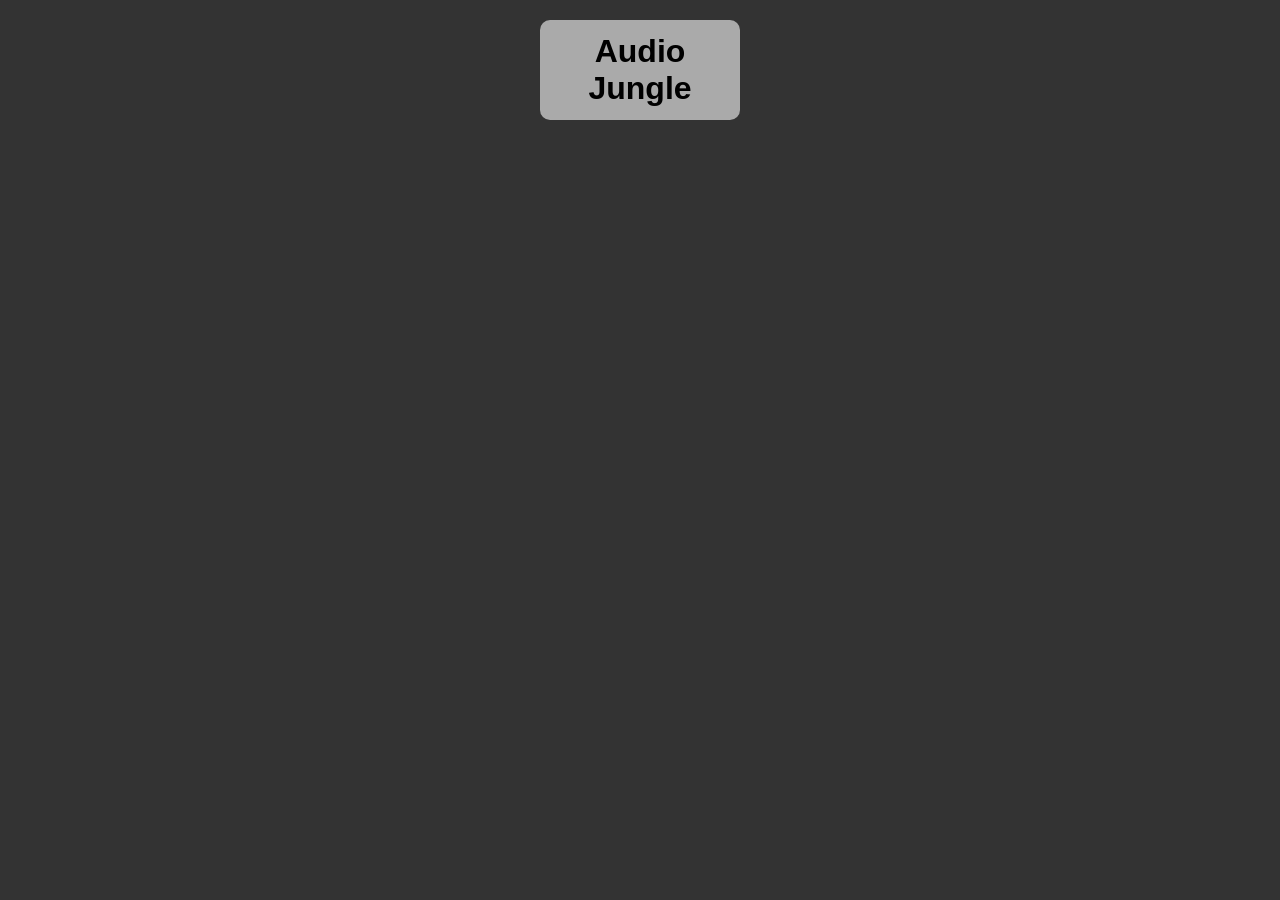
<file: audiojungle/index.html>
<!DOCTYPE html>
<html lang="en">
<head>
    <meta charset="UTF-8">
    <title>Audio Jungle</title>
    <style>
        body {
            font-family: sans-serif;
            display: flex;
            flex-direction: row;
            flex-wrap: wrap;
            align-items: center;
            justify-content: center;
            min-height: 100%;
            margin: 0;
            background-color: #333;
        }

        .sound-button {
            width: 200px;
            height: 100px;
            margin: 20px;
            font-size: 2em;
            font-weight: bold;
            color: #000;
            background-color: #aaa;
            border: none;
            border-radius: 10px;
            cursor: pointer;
            transition: background-color 0.2s;
        }

        .sound-button:hover {
            background-color: #fff;
        }
    </style>
</head>
<body>
    <button class="sound-button" id="audiojungle_button">Audio Jungle</button>

    <script>
        const audiojungle = new Audio('audiojungle.mp3');
        const startbutton = document.getElementById('audiojungle_button');
        const status = document.getElementById('status');

        function playforever() {
            audiojungle.play().catch(error => console.error("audiojungle.play fucked up somehow", error));

            const min_time = 10;
            const max_time = 30;
            const random_time = Math.floor(Math.random() * (max_time - min_time + 1) + min_time);

            setTimeout(playforever, random_time * 1000);
        }

        startbutton.addEventListener('click', () => {
            startbutton.disabled = true;
            startbutton.textContent = "Audio Jungling";
            playforever();
        });
    </script>
</body>
</html>
</file>
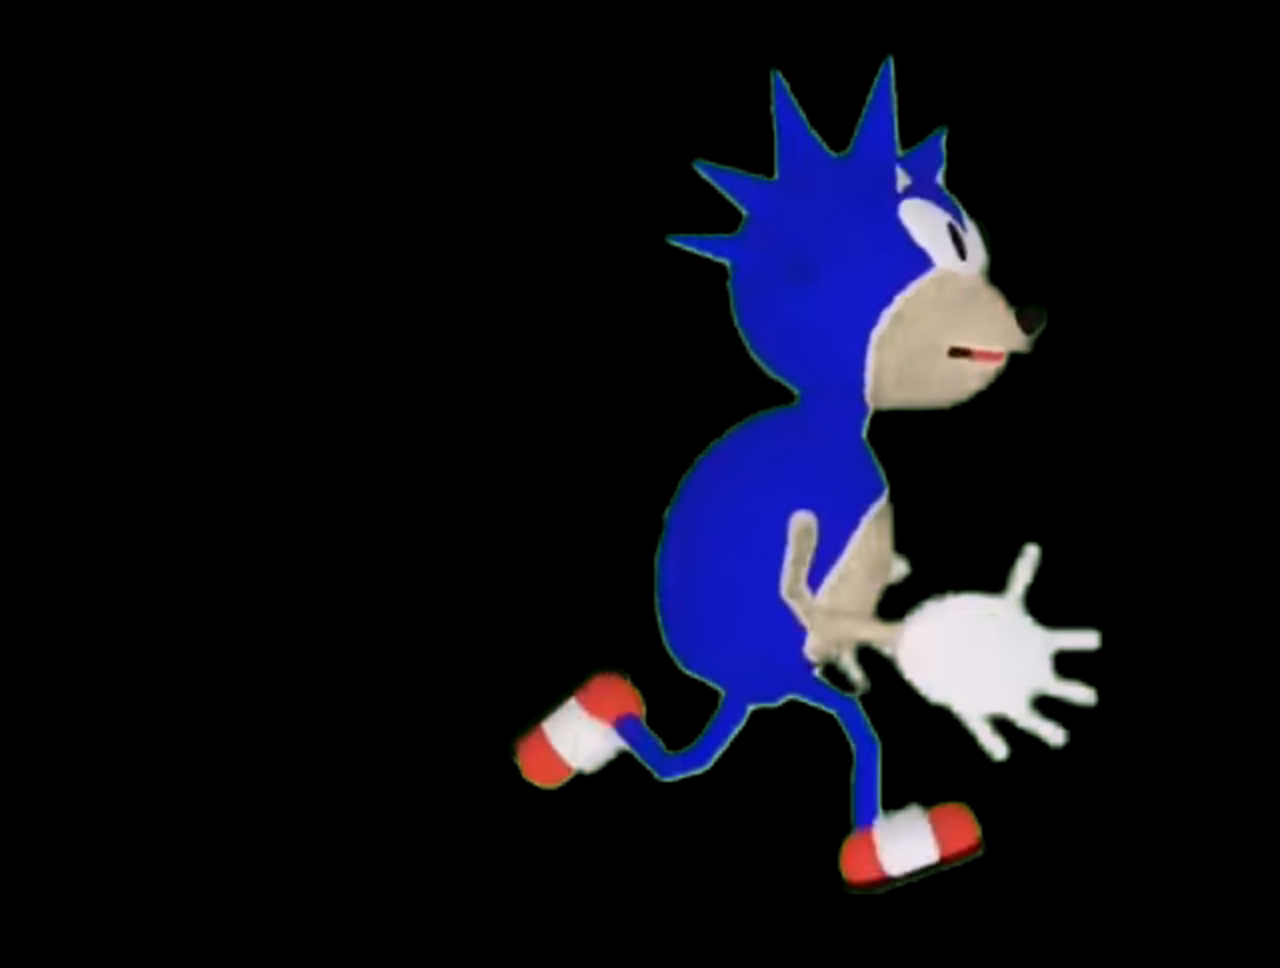
<file: running/index.html>
<!DOCTYPE html>
<html lang="en">
<head>
<meta charset="UTF-8">
<title>runnin on in</title>
<style>
body {
background-color: #000;
}

.sonic {
animation-duration: 7s;
animation-name: slide-in;
animation-fill-mode: forwards;
}

@keyframes slide-in {
  from {
    translate: -50% 20%;
    scale: 25%;
  }

  to {
    translate: 50% 50%;
    scale: 200%;
  }
}


</style>
</head>
<body>
<video class="sonic" autoplay muted width="772" height="480">
    <source src="sonic_slap.webm" type="video/webm">
    Aw fuck it's not gonna work
</video>

</body>
</html>
</file>
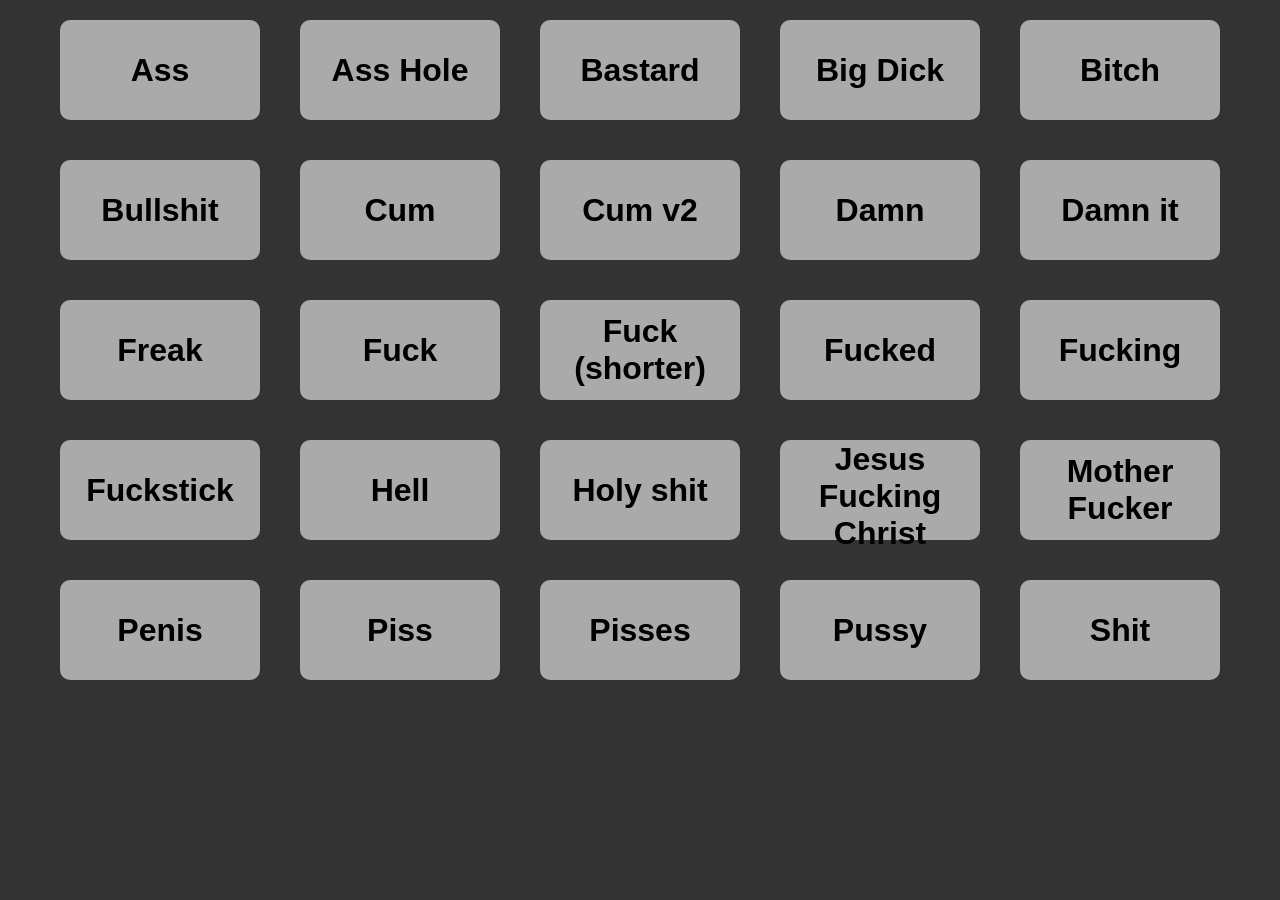
<file: soundboard/index.html>
<!DOCTYPE html>
<html lang="en">
<head>
    <meta charset="UTF-8">
    <title>Swearing Soundboard</title>
    <style>
        body {
            font-family: sans-serif;
            display: flex;
            flex-direction: row;
            flex-wrap: wrap;
            align-items: center;
            justify-content: center;
            min-height: 100%;
            margin: 0;
            background-color: #333;
        }

        .sound-button {
            width: 200px;
            height: 100px;
            margin: 20px;
            font-size: 2em;
            font-weight: bold;
            color: #000;
            background-color: #aaa;
            border: none;
            border-radius: 10px;
            cursor: pointer;
            transition: background-color 0.2s;
        }

        .sound-button:hover {
            background-color: #fff;
        }
    </style>
</head>
<body>
    <button class="sound-button" onclick="PlaySound('adam_ass')">Ass</button>
    <audio id="adam_ass" src="adam_ass.mp3" preload="auto" style="display:none;"></audio>

    <button class="sound-button" onclick="PlaySound('adam_asshole')">Ass Hole</button>
    <audio id="adam_asshole" src="adam_asshole.mp3" preload="auto" style="display:none;"></audio>

    <button class="sound-button" onclick="PlaySound('adam_bastard')">Bastard</button>
    <audio id="adam_bastard" src="adam_bastard.mp3" preload="auto" style="display:none;"></audio>

    <button class="sound-button" onclick="PlaySound('adam_bigdick')">Big Dick</button>
    <audio id="adam_bigdick" src="adam_bigdick.mp3" preload="auto" style="display:none;"></audio>

    <button class="sound-button" onclick="PlaySound('adam_bitch')">Bitch</button>
    <audio id="adam_bitch" src="adam_bitch.mp3" preload="auto" style="display:none;"></audio>

    <button class="sound-button" onclick="PlaySound('adam_bullshit')">Bullshit</button>
    <audio id="adam_bullshit" src="adam_bullshit.mp3" preload="auto" style="display:none;"></audio>

    <button class="sound-button" onclick="PlaySound('adam_cum')">Cum</button>
    <audio id="adam_cum" src="adam_cum.mp3" preload="auto" style="display:none;"></audio>

    <button class="sound-button" onclick="PlaySound('jm_cum')">Cum v2</button>
    <audio id="jm_cum" src="jm_cum.mp3" preload="auto" style="display:none;"></audio>

    <button class="sound-button" onclick="PlaySound('adam_damn')">Damn</button>
    <audio id="adam_damn" src="adam_damn.mp3" preload="auto" style="display:none;"></audio>

    <button class="sound-button" onclick="PlaySound('adam_damnit')">Damn it</button>
    <audio id="adam_damnit" src="adam_damnit.mp3" preload="auto" style="display:none;"></audio>

    <button class="sound-button" onclick="PlaySound('jm_freak')">Freak</button>
    <audio id="jm_freak" src="jm_freak.mp3" preload="auto" style="display:none;"></audio>

    <button class="sound-button" onclick="PlaySound('adam_fuck')">Fuck</button>
    <audio id="adam_fuck" src="adam_fuck.mp3" preload="auto" style="display:none;"></audio>

    <button class="sound-button" onclick="PlaySound('adam_fuck_shorter')">Fuck (shorter)</button>
    <audio id="adam_fuck_shorter" src="adam_fuck_shorter.mp3" preload="auto" style="display:none;"></audio>

    <button class="sound-button" onclick="PlaySound('adam_fucked')">Fucked</button>
    <audio id="adam_fucked" src="adam_fucked.mp3" preload="auto" style="display:none;"></audio>

    <button class="sound-button" onclick="PlaySound('adam_fucking')">Fucking</button>
    <audio id="adam_fucking" src="adam_fucking.mp3" preload="auto" style="display:none;"></audio>

    <button class="sound-button" onclick="PlaySound('adam_fuckstick')">Fuckstick</button>
    <audio id="adam_fuckstick" src="adam_fuckstick.mp3" preload="auto" style="display:none;"></audio>

    <button class="sound-button" onclick="PlaySound('adam_hell')">Hell</button>
    <audio id="adam_hell" src="adam_hell.mp3" preload="auto" style="display:none;"></audio>

    <button class="sound-button" onclick="PlaySound('adam_holyshit')">Holy shit</button>
    <audio id="adam_holyshit" src="adam_holyshit.mp3" preload="auto" style="display:none;"></audio>
    
    <button class="sound-button" onclick="PlaySound('adam_jfc')">Jesus Fucking Christ</button>
    <audio id="adam_jfc" src="adam_jfc.mp3" preload="auto" style="display:none;"></audio>
    
    <button class="sound-button" onclick="PlaySound('adam_mf')">Mother Fucker</button>
    <audio id="adam_mf" src="adam_mf.mp3" preload="auto" style="display:none;"></audio>
    
    <button class="sound-button" onclick="PlaySound('adam_penis')">Penis</button>
    <audio id="adam_penis" src="adam_penis.mp3" preload="auto" style="display:none;"></audio>
    
    <button class="sound-button" onclick="PlaySound('adam_piss')">Piss</button>
    <audio id="adam_piss" src="adam_piss.mp3" preload="auto" style="display:none;"></audio>

    <button class="sound-button" onclick="PlaySound('adam_pisses')">Pisses</button>
    <audio id="adam_pisses" src="adam_pisses.mp3" preload="auto" style="display:none;"></audio>

    <button class="sound-button" onclick="PlaySound('adam_pussy')">Pussy</button>
    <audio id="adam_pussy" src="adam_pussy.mp3" preload="auto" style="display:none;"></audio>

    <button class="sound-button" onclick="PlaySound('adam_shit')">Shit</button>
    <audio id="adam_shit" src="adam_shit.mp3" preload="auto" style="display:none;"></audio>

    <audio id="audio_keep_alive" src="noise60db.mp3" autoplay loop style="display:none;"></audio>

    <script>
        function PlaySound(soundname) {
            const audio = document.getElementById(soundname);
            audio.pause();
            audio.currentTime = 0;
            audio.play().catch(error => {
                console.error("audio.play fucked up somehow", error);
            });
        }
    </script>

</body>
</html>
</file>
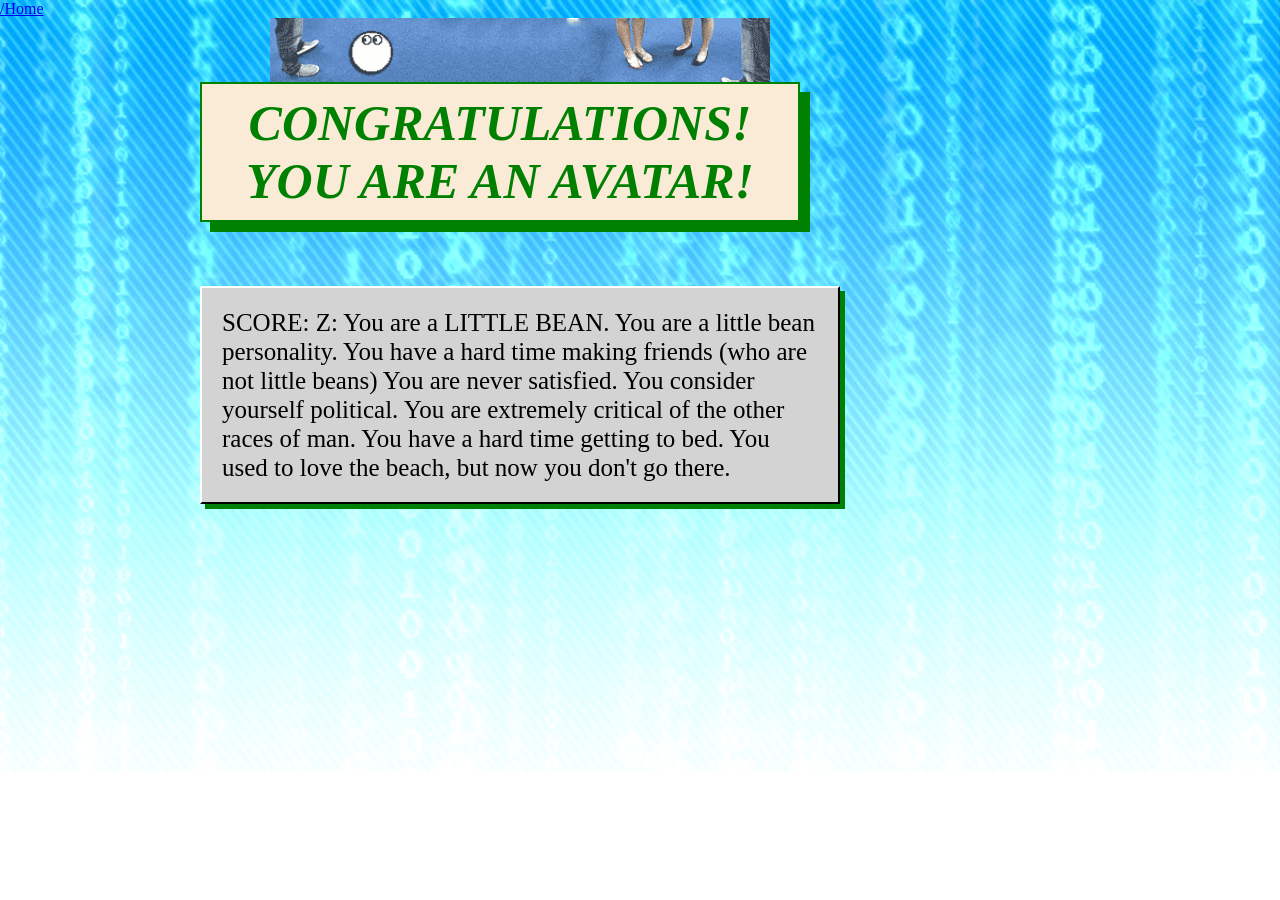
<file: youravatar.html>
<html>
<head>

<title>Congratulations You Are An Avatar</title>
<link rel="stylesheet" href="style.css">
<link rel="shortcut icon" href="img/youravataricon.png">

<script type="text/javascript">
var textarray = [
 "SCORE: 15%:  You are a GREY SPIRIT (type-K).  You are a fun-loving person, but extremely rude in personal interactions. Physical touch is a real turn off for a type-k person like you. A perfect day for you is just going to a chill party. Your best quality is knowing when enough is enough. Your worst quality is that you drink dirty sink water. Your friends love you but you are too stupid to realize it so you hate them. ",
 "SCORE: 2% (out of 100):  You are a CRYSTAL EGG (type-L) Crystal eggs are very cool, congratulations! You are really funny and people get a kick out of your jokes. You are seriously depressed, but it doesn't show. You say things like 'paradigm shift.' You are a perfectionist. You are extremely unskilled. You are poor. Everyone thinks you are a pervert but you totally are not!",
 "SCORE: 72%: You are a GIANT BUG. Giant bugs are friendly and nice. You give group hugs. You attempt triple-kisses whenever you see two people. You 'get down.' You 'ace it up.' Your favorite song is a rap song. You love to jump really high but do it less and less. People call you 'expert' and 'killer!' You are ruled by the moon I think. Part of your body has a deep cut.",
 "SCORE: Z:  You are a LITTLE BEAN.  You are a little bean personality. You have a hard time making friends (who are not little beans) You are never satisfied. You consider yourself political. You are extremely critical of the other races of man.  You have a hard time getting to bed. You used to love the beach, but now you don't go there.",
 "SCORE: 54%:  You are a HORSE.  Not bad! 54% is pretty good! You are a horse. You are free, you run, you are strong. You are easily impressed. People don't have to wait for you. Sometimes you forget things; long stretches of time, faces from your past. You are color blind I think. You can hear things that are far away. You easily pick up foreign languages. You don't sleep much, but you do lay in bed longer than you should. People don't always know if you are listening. Your body is 3 degrees colder than the average. Maybe you will die in a car accident, maybe while looking for something you dropped in your car. You will never be 'in love' if thats even a real thing. Um.... you are pretty good at your job, but... its not a big deal and you don't really care for the job anyways. You would dream about flying every night until you turned 12. After that you didn't really dream much. One time your left side went numb for a whole week but you didn't tell anyone. You sometimes go into other peoples lawns at night. Goodbye",
 "SCORE: 23%:  You are the WOLF.  You are a wolf! You thrive in an academic setting. Nothing stops you from getting your goal. You really kill it when it comes to sports. You can eat, I mean you can really eat. You gain weight. You are always up for adventure. You get lost, a lot. You have a few friends and thats fine.",
 "SCORE: 43%:  You are the LITTLE BIRD.  The little bird is kinda silly and really FUN! You are so silly! People love that! You love spending time with friends, and having a laugh. You love movies! You love music, all music, except country and rap.",
 "SCORE: 98%:  You are the HERO.  WOAH 98%!? That is a really good score. You are slammin' hot. You are like, the top dog. You get laid, like all the time. You know what's up. Nice clothing, funny, with a dark edge. People want to have sex with you. You rule!",
 "SCORE: 9%:  You are the DUCK.  You suuccck. You are the worst and people can tell. You just suck, and there is nothing you can do about it. You take your sadness out on others and it's so terrible. You never have any friends. You love money and you have no morals. Your parents can't stand it. You have bad taste too. I almost forgot that. You have almost no good qualities. Enjoy dying alone, because there is no way you wont."
];

function RndText() {
  var rannum= Math.floor(Math.random()*textarray.length);
  document.getElementById('ShowText').innerHTML=textarray[rannum];
}
onload = function() { RndText(); }

</script>
</head>
<body>
<a href="index.html" target="_blank" class="home">/Home</a>

<!-- HEADER -->
<a href="chat.html#whatwebsiteisthis" target="_blank"><img src="img/webpeople.gif" class="ad"></a>
<div id="chatheader" class="youravatarheader">
CONGRATULATIONS!<BR>
YOU ARE AN AVATAR!
</div>

<!-- RESULTS -->
<div id="ShowText" class="ss-form-question"></div>

<!-- SHARES -->	
<div id="shares">	
<span class='st_fblike' displayText='Facebook Like'></span>
<span class='st_fbrec' displayText='Facebook Recommend'></span>
<span class='st_fbsend' displayText='Facebook Send'></span>
<!--<span class='st_fbsub' displayText='Facebook Subscribe' st_username='adultswim'></span>-->
<span class='st_amazon_wishlist' displayText='Amazon Wishlist'></span>
<span class='st_linkedin' displayText='LinkedIn'></span>
<span class='st_livejournal' displayText='LiveJournal'></span>
<span class='st_facebook' displayText='Facebook'></span>
<span class='st_twitter' displayText='Tweet'></span>
<span class='st_email' displayText='Email'></span>
<span class='st_blogger' displayText='Blogger'></span>
<span class='st_myspace' displayText='MySpace'></span>
<span class='st_instapaper' displayText='Instapaper'></span>
<span class='st_n4g' displayText='N4G'></span>
<span class='st_meneame' displayText='Meneame'></span>
<span class='st_newsvine' displayText='Newsvine'></span>
<span class='st_netvouz' displayText='Netvouz'></span>
<span class='st_kaboodle' displayText='Kaboodle'></span>
<span class='st_moshare' displayText='moShare'></span>
<span class='st_netlog' displayText='Netlog'></span>
<span class='st_messenger' displayText='Messenger'></span>
<span class='st_identi' displayText='identi.ca'></span>
<span class='st_mixx' displayText='Mixx'></span>
<span class='st_linkagogo' displayText='linkaGoGo'></span>
<span class='st_mister_wong' displayText='Mr Wong'></span>
<span class='st_hatena' displayText='Hatena'></span>
<span class='st_jumptags' displayText='Jumptags'></span>
<span class='st_diigo' displayText='Diigo'></span>
<span class='st_pinterest' displayText='Pinterest'></span>
<span class='st_brainify' displayText='Brainify'></span>
<span class='st_blogmarks' displayText='Blogmarks'></span>
<span class='st_bebo' displayText='Bebo'></span>
<!--<span class='st_youtube' displayText='Youtube Subscribe' st_username='tenrobots'></span>-->
<span class='st_blip' displayText='Blip'></span>
<span class='st_google_bmarks' displayText='Bookmarks'></span>
<!--<span class='st_twitterfollow' displayText='Twitter Follow' st_username='alanresnicks'></span>-->
<!--<span class='st_instagram' displayText='Instagram Badge' st_username='alanresnick'></span>-->
<span class='st_google_translate' displayText='Google Translate'></span>
<span class='st_plusone' displayText='Google +1'></span>
<!--<span class='st_pinterestfollow' displayText='Pinterest Follow' st_username='alanresnick'></span>-->
<span class='st_foursquaresave' displayText='Foursquare Save'></span>
<!--<span class='st_foursquarefollow' displayText='Foursquare Follow' st_username='alanresnick' st_followId='1234567'></span>-->
<span class='st_google' displayText='Google'></span>
<span class='st_odnoklassniki' displayText='Odnoklassniki'></span>
<span class='st_google_reader' displayText='Google Reader'></span>
<span class='st_blinklist' displayText='Blinklist'></span>
<span class='st_oknotizie' displayText='Oknotizie'></span>
<span class='st_nujij' displayText='NUjij'></span>
<span class='st_funp' displayText='Funp'></span>
<span class='st_fwisp' displayText='fwisp'></span>
<span class='st_folkd' displayText='folkd.com'></span>
<span class='st_dzone' displayText='DZone'></span>
<span class='st_friendfeed' displayText='FriendFeed'></span>
<span class='st_fresqui' displayText='Fresqui'></span>
<span class='st_fashiolista' displayText='Fashiolista'></span>
<span class='st_formspring' displayText='Formspring'></span>
<span class='st_fark' displayText='Fark'></span>
<span class='st_delicious' displayText='Delicious'></span>
<span class='st_evernote' displayText='Evernote'></span>
<span class='st_corkboard' displayText='Corkboard'></span>
<span class='st_edmodo' displayText='Edmodo'></span>
<span class='st_dotnetshoutout' displayText='.net Shoutout'></span>
<span class='st_raise_your_voice' displayText='Raise Your Voice'></span>
<span class='st_reddit' displayText='Reddit'></span>
<span class='st_digg' displayText='Digg'></span>
<span class='st_orkut' displayText='Orkut'></span>
<span class='st_dealsplus' displayText='Dealspl.us'></span>
<span class='st_connotea' displayText='Connotea'></span>
<span class='st_current' displayText='Current'></span>
<span class='st_buffer' displayText='Buffer'></span>
<span class='st_baidu' displayText='Baidu'></span>
<span class='st_mail_ru' displayText='mail.ru'></span>
<span class='st_chiq' displayText='chiq'></span>
<span class='st_speedtile' displayText='Speedtile'></span>
<span class='st_segnalo' displayText='Segnalo'></span>
<span class='st_corank' displayText='coRank'></span>
<span class='st_citeulike' displayText='CiteULike'></span>
<span class='st_slashdot' displayText='Slashdot'></span>
<span class='st_arto' displayText='Arto'></span>
<span class='st_startlap' displayText='Startlap'></span>
<span class='st_bus_exchange' displayText='Add to BX'></span>
<span class='st_care2' displayText='Care2'></span>
<span class='st_adfty' displayText='Adfty'></span>
<span class='st_buddymarks' displayText='BuddyMarks'></span>
<span class='st_technorati' displayText='Technorati'></span>
<span class='st_stumpedia' displayText='Stumpedia'></span>
<span class='st_yammer' displayText='Yammer'></span>
<span class='st_stumbleupon' displayText='StumbleUpon'></span>
<span class='st_voxopolis' displayText='VOXopolis'></span>
<span class='st_yigg' displayText='Yigg'></span>
<span class='st_tumblr' displayText='Tumblr'></span>
<span class='st_viadeo' displayText='Viadeo'></span>
<span class='st_xanga' displayText='Xanga'></span>
<span class='st_xing' displayText='Xing'></span>
<span class='st_xerpi' displayText='Xerpi'></span>
<span class='st_wordpress' displayText='WordPress'></span>
<span class='st_vkontakte' displayText='Vkontakte'></span>
<span class='st_startaid' displayText='Startaid'></span>
<span class='st_sina' displayText='Sina'></span>
<span class='st_virb' displayText='Virb'></span>
<span class='st_hyves' displayText='Hyves'></span>
<span class='st_sharethis' displayText='ShareThis'></span>
<span class='st_typepad' displayText='TypePad'></span>
<span class='st_allvoices' displayText='Allvoices'></span>
<span class='st_googleplus' displayText='Google +'></span>
<span class='st_sonico' displayText='Sonico'></span>
</div>

<img src="img/background.png" id="bg">
</body>

</html>
</file>
<file: style.css>
body {
margin:0;
background-color: lightgray;
}

img:Hover {border:1px solid blue}

.ad {
display: block;
margin: 0 270px;
width:500px;
}

.gradient {
background: rgb(143,156,239); /* Old browsers */
/* IE9 SVG, needs conditional override of 'filter' to 'none' */
background: url([data-uri]);
background: -moz-linear-gradient(top,  rgba(143,156,239,1) 0%, rgba(42,80,234,1) 24%, rgba(0,3,219,1) 50%, rgba(42,80,234,1) 79%, rgba(104,128,237,1) 100%); /* FF3.6+ */
background: -webkit-gradient(linear, left top, left bottom, color-stop(0%,rgba(143,156,239,1)), color-stop(24%,rgba(42,80,234,1)), color-stop(50%,rgba(0,3,219,1)), color-stop(79%,rgba(42,80,234,1)), color-stop(100%,rgba(104,128,237,1))); /* Chrome,Safari4+ */
background: -webkit-linear-gradient(top,  rgba(143,156,239,1) 0%,rgba(42,80,234,1) 24%,rgba(0,3,219,1) 50%,rgba(42,80,234,1) 79%,rgba(104,128,237,1) 100%); /* Chrome10+,Safari5.1+ */
background: -o-linear-gradient(top,  rgba(143,156,239,1) 0%,rgba(42,80,234,1) 24%,rgba(0,3,219,1) 50%,rgba(42,80,234,1) 79%,rgba(104,128,237,1) 100%); /* Opera 11.10+ */
background: -ms-linear-gradient(top,  rgba(143,156,239,1) 0%,rgba(42,80,234,1) 24%,rgba(0,3,219,1) 50%,rgba(42,80,234,1) 79%,rgba(104,128,237,1) 100%); /* IE10+ */
background: linear-gradient(to bottom,  rgba(143,156,239,1) 0%,rgba(42,80,234,1) 24%,rgba(0,3,219,1) 50%,rgba(42,80,234,1) 79%,rgba(104,128,237,1) 100%); /* W3C */
filter: progid:DXImageTransform.Microsoft.gradient( startColorstr='#8f9cef', endColorstr='#6880ed',GradientType=0 ); /* IE6-8 */
}

#bg {
position: absolute;
z-index:-99;
top: 0px;
left: 0px;
width: 100%;
height: 100%;
z-index: -100;
/*opacity:0.7;*/
}

#shares {position:relative;z-index:-0}

/******************************************* INDEX PAGE *******************************************/

#title {
position: relative;
top: 0px;
width: 700px;
z-index: -50;
margin: 30px 200px;
display: block;
padding-left: 50px;
}

#wecantoo {
display: block;
margin: 0 200px;
width: 500px;
}

#audiobook {
width: 200px;
margin-left: 30px;
position: absolute;
bottom: 50px;
z-index:-99;
}

.audiobook {
width:132px;
padding: 14px;
/*border: 1px solid blue;*/
}

.audiobook:hover {width:3000px}

#avatarbuilder {
display: block;
position: relative;
margin: 0 200px;
}

#chatonline {
position: relative;
margin: 0 200px;
display: block;
}

#frontalan {
position:absolute;
z-index:99;
left: 484px;
top: 290px;
}

#credit {
background-color: rgb(2, 255, 235);
position: absolute;
bottom: 0px;
width: 100%;
text-align: center;
height: 30px;
z-index:-98;
}

/******************************************* NAVBAR *******************************************/

#header {
width: 100%;
font-family: arial;
font-weight: bold;
color: black;
height: 47px;
padding: 0;
}

	#navtainer {
		width: 1270px;
		position: relative;
		padding: 0;
		margin: 0;
	}

	#navtainer ul {
list-style-type: none;
padding: 0;
margin: 0 90px;
height: 47px;
position: absolute;
background-color:lightgray;
	}

	#navtainer ul li {
float: left;
height: 47px;
padding: 0;
margin: 0;
border-left: 1px solid gray;
	}
	
	.righter {border-right:1px solid gray}

	#navtainer ul li a {
		margin: 0;
		padding: 0 15px 0 15px;
		line-height: 47px;
		text-decoration: none;
	}
	
	#navtainer ul li a:hover {color:white}
	

/******************************************* FORM *******************************************/

#quizalan {
position: fixed;
z-index: 50;
bottom: 0px;
left: 395px;
}

.form {
positoin:relative;
z-index:99;
color:blue;
background-color:gray;
}	

.ss-form-title {
display: block;
background-color: lightgray;
color: blue;
text-transform: uppercase;
font-style: italic;
padding: 10px 30px;
width: 900px;
font-size: 50px;
border: 10px double purple;
position: relative;
margin: 0 64px;
text-align: center;
}	

.ss-form-desc {
display: block;
position: relative;
padding: 10px 20px;
margin: 0px 120px 50px;
background: blue;
width: 800px;
color: white;
text-transform: capitalize;
font-size: 40px;
text-align: center;
font-style: italic;
}
	
.ss-form-question {
position: relative;
margin: 0 275px;
display: block;
border-right: 2px solid black;
border-bottom: 2px solid black;
border-left: 2px solid white;
border-top: 2px solid white;
width: 500px;
padding: 20px;
margin-bottom: 30px;
line-height: 29px;
background-color: lightgray;
box-shadow: 5px 5px blue;
}

.required-message {display:none}

#ss-submit {
margin: 0 430px 100px;
display: block;
font-size: 150px;
box-shadow: 5px 5px 5px;
padding: 20px;
z-index: 999;
position: relative;
}

/******************************************* YOUR AVATAR *******************************************/

.youravatarheader {
box-shadow: 10px 10px green!important;
color: green!important;
border: 2px solid green!important;
}

#ShowText {
width: 50%;
display: block;
margin: 5% 200px;
font-size: 25px;
box-shadow: 5px 5px green!important;
}
	
/******************************************* CHAT *******************************************/

#allit {
width: 624px;
position: relative;
margin: 50px 150px;
}

#ballalan {
position: fixed;
z-index: -90;
right: -365px;
bottom: -2px;
}

#teddy {
margin: 0 auto;
position: absolute;
z-index: 99;
margin-left: -250px;
}

#chatheader {
display: block;
margin: 0 200px;
width: 600px;
background-color: antiquewhite;
padding: 10px;
font-size: 50px;
font-weight: bold;
font-style: italic;
text-align: center;
color: blue;
box-shadow: 10px 10px blue;
border: 2px solid blue;
}

#grill:hover {border:none!important}

* {
	box-sizing: border-box;
	-moz-box-sizing: border-box;
	-webkit-box-sizing: border-box;
}

.container {
font-family: Palitino, serif;
width: 600px;
margin-left: 100px;
padding: 50px 10px 100px;
background-color: #ddd;
border-right: 2px solid black;
border-bottom: 2px solid black;
border-left: 2px solid white;
border-top: 2px solid white;
box-shadow: 10px 10px 50px;
}

.title {
	font-size: 30px;
	font-weight: bold;
	font-family: "Courier New", Monospace;
	text-shadow: #ccc 2px 2px 1px;
	padding-bottom: 5px;
}

.chat {
border-right: 4px double #ccc;
border-bottom: 4px double #ccc;
box-shadow: -2px -2px 0 #000;
height: 200px;
overflow-y: scroll;
background-color: white;
}

.chat div {
	margin: 10px 12px 15px;
	line-height: 20px;
}

.chat .party {
	font-weight: bold;
}

.chat .you {
	color: red;
}

.chat .other {
	color: blue;
}

.chat .text {
	
}

.busy {
	position: absolute;
	padding: 3px 0;
	color: #666;
	display: none;
	font-size: 11px;
}

.input {
	margin-top: 20px;
}

.input input {
vertical-align: top;
float: left;
border-right: 4px double #ccc;
border-bottom: 4px double #ccc;
box-shadow: -2px -2px 0 #000;
width: 100%;
overflow-y: scroll;
background-color: white;
font-family: serif!important;
font-size: 13px;
color: black!important;
padding: 10px;
border-top: none;
border-left: none;
}

.input a {
display: block;
vertical-align: top;
margin: 10px 2px;
float: right;
height: 75px;
width: 75px;
line-height: 75px;
text-align: center;
border: 1.5px solid #777;
box-shadow: 2px 2px white;
color: #777;
font-family: monospace;
font-weight: bold;
text-shadow: 1px 1px white;
text-decoration: none;
}

.input a:hover {
	background-color: #ddd;
	cursor: pointer;
}

#sex {
display:block;
margin:0 auto;
width:500px;
}

/******************************************* ETC *******************************************/

#error {
margin:100px 0;
text-align:center;
font-size:60px;
font-weight:bold;
}

#gallery img {
box-shadow: 30px 10px 20px #A29E9E;
margin: 20px;
}
</file>
